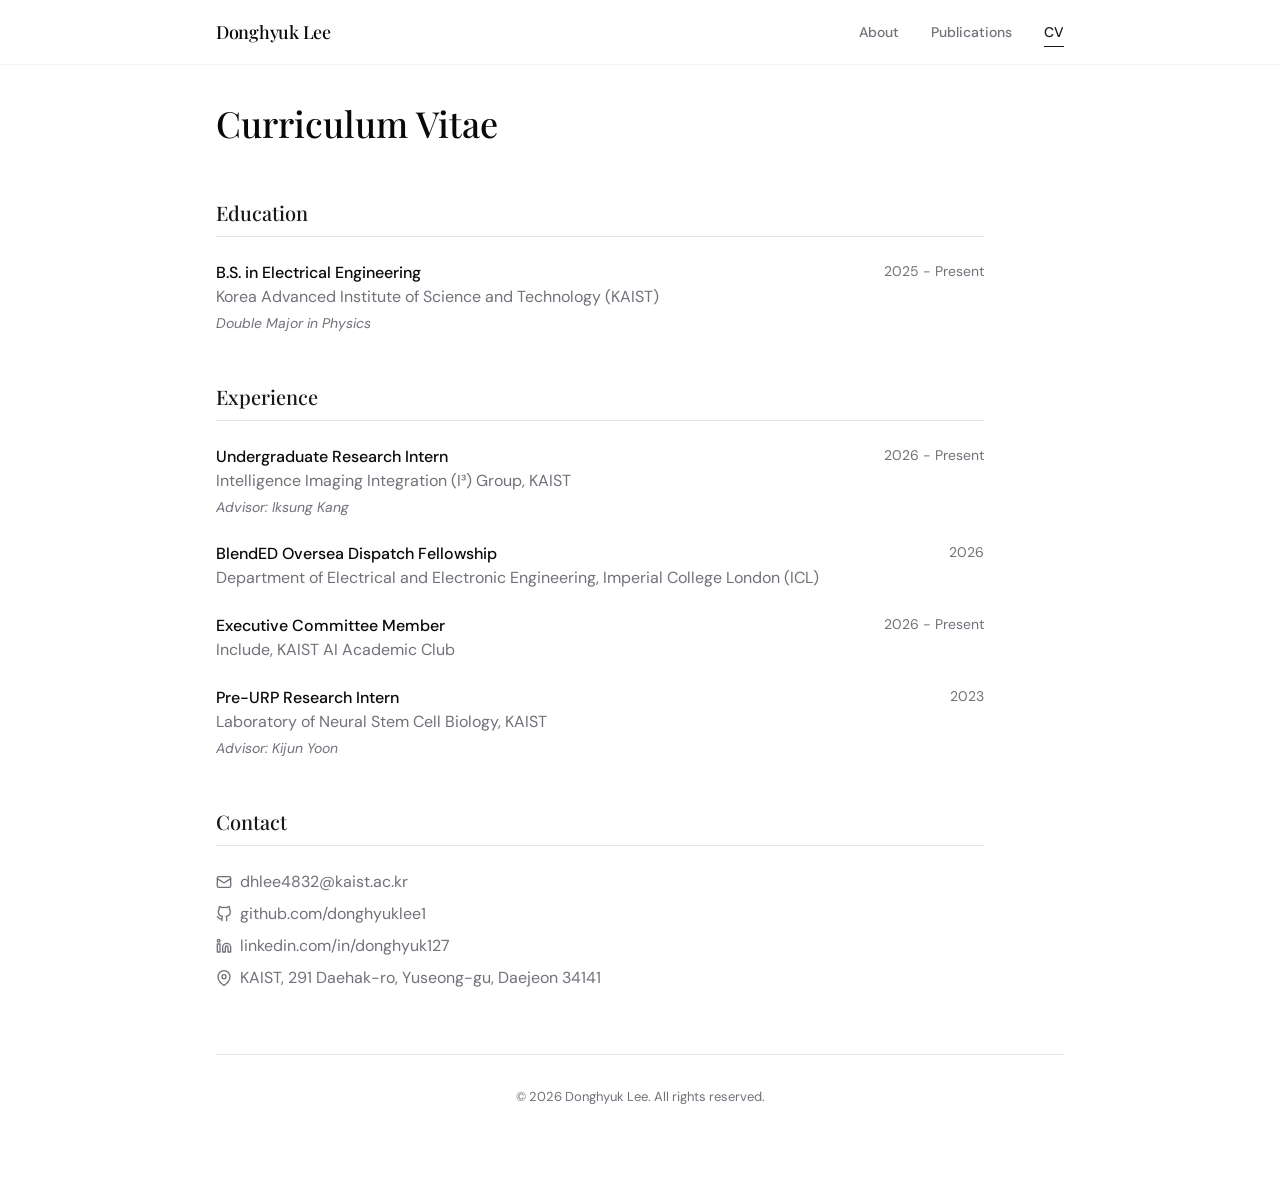
<file: cv.html>
<!DOCTYPE html>
<html lang="en">
  <head>
    <meta charset="UTF-8" />
    <meta name="viewport" content="width=device-width, initial-scale=1.0" />
    <title>CV | Donghyuk Lee</title>
    <meta
      name="description"
      content="Curriculum Vitae of Donghyuk Lee — education, experience, and contact."
    />
    <link rel="preconnect" href="https://fonts.googleapis.com" />
    <link rel="preconnect" href="https://fonts.gstatic.com" crossorigin />
    <link
      href="https://fonts.googleapis.com/css2?family=DM+Sans:ital,opsz,wght@0,9..40,100..1000;1,9..40,100..1000&family=Playfair+Display:ital,wght@0,400..900;1,400..900&display=swap"
      rel="stylesheet"
    />
    <link rel="icon" type="image/png" href="D.png" />
    <link rel="stylesheet" href="styles.css" />
  </head>
  <body>
    <nav class="nav">
      <div class="container nav-inner">
        <a href="index.html" class="nav-logo">Donghyuk Lee</a>
        <div class="nav-links">
          <a href="index.html" class="nav-link">About</a>
          <a href="publications.html" class="nav-link">Publications</a>
          <a href="cv.html" class="nav-link active">CV</a>
        </div>
      </div>
    </nav>

    <main class="container page">
      <div class="cv-header animate-in">
        <h1 class="cv-title">Curriculum Vitae</h1>
      </div>

      <div class="section-narrow animate-in delay-100">
        <!-- ---------------- education ---------------- -->
        <section class="section">
          <h2 class="section-title">Education</h2>
          <div class="cv-entries">
            <div class="cv-entry">
              <div>
                <h3>B.S. in Electrical Engineering</h3>
                <p class="org">Korea Advanced Institute of Science and Technology (KAIST)</p>
                <p class="note">Double Major in Physics</p>
              </div>
              <div class="date">2025 - Present</div>
            </div>
          </div>
        </section>

        <!-- ---------------- experience ---------------- -->
        <section class="section">
          <h2 class="section-title">Experience</h2>
          <div class="cv-entries">
            <div class="cv-entry">
              <div>
                <h3>Undergraduate Research Intern</h3>
                <p class="org">Intelligence Imaging Integration (I³) Group, KAIST</p>
                <p class="note">Advisor: Iksung Kang</p>
              </div>
              <div class="date">2026 - Present</div>
            </div>
            <div class="cv-entry">
              <div>
                <h3>BlendED Oversea Dispatch Fellowship</h3>
                <p class="org">Department of Electrical and Electronic Engineering, Imperial College London (ICL)</p>
              </div>
              <div class="date">2026</div>
            </div>
            <div class="cv-entry">
              <div>
                <h3>Executive Committee Member</h3>
                <p class="org">Include, KAIST AI Academic Club</p>
              </div>
              <div class="date">2026 - Present</div>
            </div>
            <div class="cv-entry">
              <div>
                <h3>Pre-URP Research Intern</h3>
                <p class="org">Laboratory of Neural Stem Cell Biology, KAIST</p>
                <p class="note">Advisor: Kijun Yoon</p>
              </div>
              <div class="date">2023</div>
            </div>
          </div>
        </section>

        <!-- ---------------- contact ---------------- -->
        <section class="section">
          <h2 class="section-title">Contact</h2>
          <div class="contact-list">
            <a href="mailto:dhlee4832@kaist.ac.kr">
              <svg viewBox="0 0 24 24" fill="none" stroke="currentColor" stroke-width="2" stroke-linecap="round" stroke-linejoin="round">
                <rect x="2" y="4" width="20" height="16" rx="2" />
                <path d="m22 7-8.97 5.7a1.94 1.94 0 0 1-2.06 0L2 7" />
              </svg>
              dhlee4832@kaist.ac.kr
            </a>
            <a href="https://github.com/donghyuklee1" target="_blank" rel="noopener noreferrer">
              <svg viewBox="0 0 24 24" fill="none" stroke="currentColor" stroke-width="2" stroke-linecap="round" stroke-linejoin="round">
                <path d="M9 19c-5 1.5-5-2.5-7-3m14 6v-3.87a3.37 3.37 0 0 0-.94-2.61c3.14-.35 6.44-1.54 6.44-7A5.44 5.44 0 0 0 20 4.77 5.07 5.07 0 0 0 19.91 1S18.73.65 16 2.48a13.38 13.38 0 0 0-7 0C6.27.65 5.09 1 5.09 1A5.07 5.07 0 0 0 5 4.77a5.44 5.44 0 0 0-1.5 3.78c0 5.42 3.3 6.61 6.44 7A3.37 3.37 0 0 0 9 18.13V22" />
              </svg>
              github.com/donghyuklee1
            </a>
            <a href="https://www.linkedin.com/in/donghyuk127/" target="_blank" rel="noopener noreferrer">
              <svg viewBox="0 0 24 24" fill="none" stroke="currentColor" stroke-width="2" stroke-linecap="round" stroke-linejoin="round">
                <path d="M16 8a6 6 0 0 1 6 6v7h-4v-7a2 2 0 0 0-2-2 2 2 0 0 0-2 2v7h-4v-7a6 6 0 0 1 6-6z" />
                <rect x="2" y="9" width="4" height="12" />
                <circle cx="4" cy="4" r="2" />
              </svg>
              linkedin.com/in/donghyuk127
            </a>
            <a href="https://maps.google.com/?q=291+Daehak-ro,+Yuseong-gu,+Daejeon+34141" target="_blank" rel="noopener noreferrer">
              <svg viewBox="0 0 24 24" fill="none" stroke="currentColor" stroke-width="2" stroke-linecap="round" stroke-linejoin="round">
                <path d="M21 10c0 7-9 13-9 13s-9-6-9-13a9 9 0 0 1 18 0z" />
                <circle cx="12" cy="10" r="3" />
              </svg>
              KAIST, 291 Daehak-ro, Yuseong-gu, Daejeon 34141
            </a>
          </div>
        </section>
      </div>

      <footer class="footer">© <span id="year"></span> Donghyuk Lee. All rights reserved.</footer>
    </main>

    <script>document.getElementById("year").textContent = new Date().getFullYear();</script>
  </body>
</html>
</file>
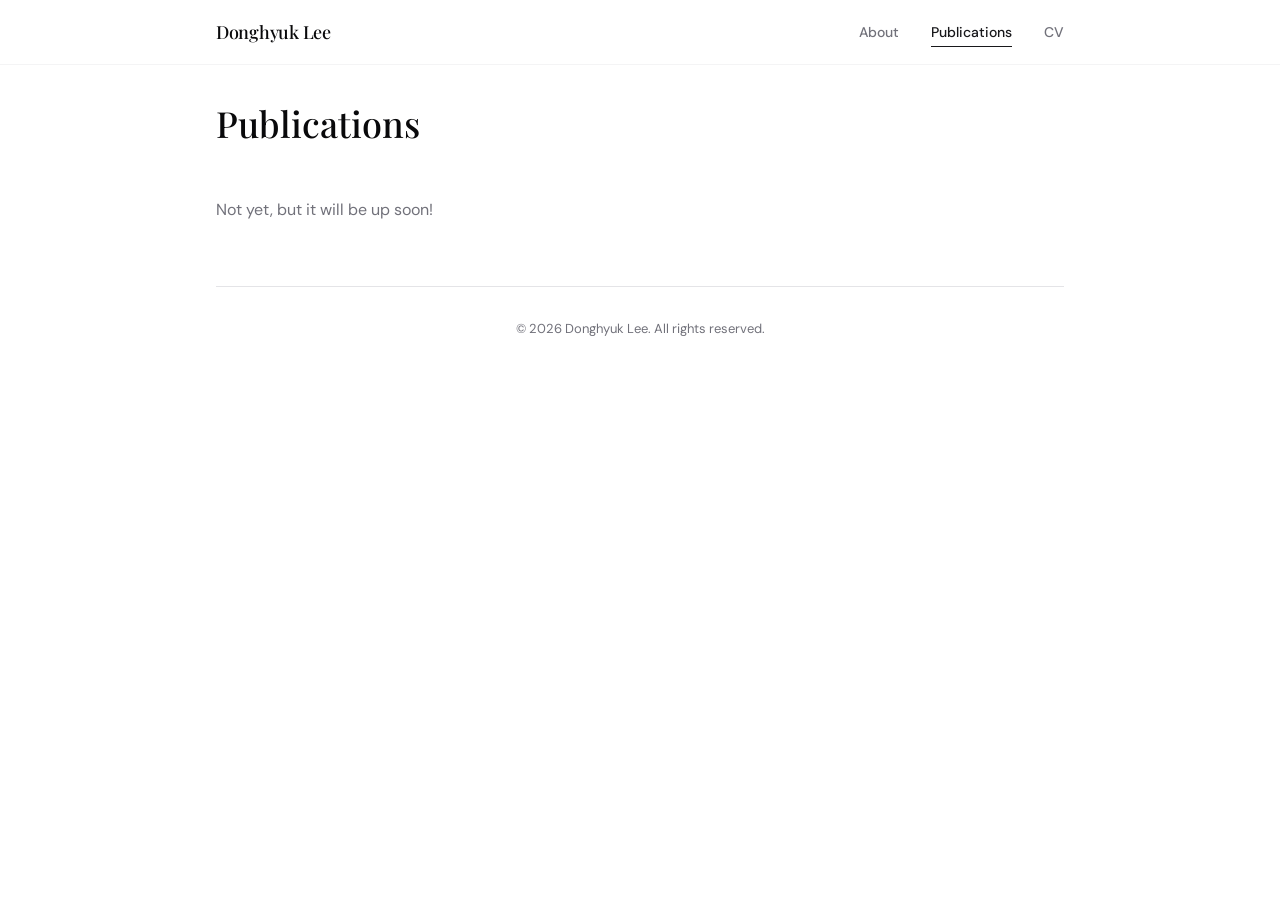
<file: publications.html>
<!DOCTYPE html>
<html lang="en">
  <head>
    <meta charset="UTF-8" />
    <meta name="viewport" content="width=device-width, initial-scale=1.0" />
    <title>Publications | Donghyuk Lee</title>
    <meta name="description" content="Publications by Donghyuk Lee." />
    <link rel="preconnect" href="https://fonts.googleapis.com" />
    <link rel="preconnect" href="https://fonts.gstatic.com" crossorigin />
    <link href="https://fonts.googleapis.com/css2?family=DM+Sans:ital,opsz,wght@0,9..40,100..1000;1,9..40,100..1000&family=Playfair+Display:ital,wght@0,400..900;1,400..900&display=swap" rel="stylesheet" />
    <link rel="stylesheet" href="styles.css" />
  </head>
  <body>
    <nav class="nav">
      <div class="container nav-inner">
        <a href="index.html" class="nav-logo">Donghyuk Lee</a>
        <div class="nav-links">
          <a href="index.html" class="nav-link">About</a>
          <a href="publications.html" class="nav-link active">Publications</a>
          <a href="cv.html" class="nav-link">CV</a>
        </div>
      </div>
    </nav>

    <main class="container page">
      <div class="cv-header animate-in">
        <h1 class="cv-title">Publications</h1>
      </div>

      <div class="animate-in delay-100">
        <p class="muted">Not yet, but it will be up soon!</p>
      </div>

      <footer class="footer">© <span id="year"></span> Donghyuk Lee. All rights reserved.</footer>
    </main>

    <script>document.getElementById("year").textContent = new Date().getFullYear();</script>
  </body>
</html>
</file>
<file: styles.css>
/* ============================================================
   J. Alexander Bae — personal site
   Design tokens mirror the shadcn/ui "neutral" theme (HSL).
   Fonts: DM Sans (sans / body) + Playfair Display (serif / headings)
   ============================================================ */

:root {
  --background: 0 0% 100%;
  --foreground: 240 10% 3.9%;
  --primary: 240 5.9% 10%;
  --primary-foreground: 0 0% 98%;
  --secondary: 240 4.8% 95.9%;
  --muted: 240 4.8% 95.9%;
  --muted-foreground: 240 3.8% 46.1%;
  --accent: 240 4.8% 95.9%;
  --border: 240 5.9% 90%;
  --input: 240 5.9% 90%;
  --ring: 240 5.9% 10%;
  --radius: 0.5rem;
}

@media (prefers-color-scheme: dark) {
  :root {
    --background: 240 10% 3.9%;
    --foreground: 0 0% 98%;
    --primary: 0 0% 98%;
    --primary-foreground: 240 5.9% 10%;
    --secondary: 240 3.7% 15.9%;
    --muted: 240 3.7% 15.9%;
    --muted-foreground: 240 5% 64.9%;
    --accent: 240 3.7% 15.9%;
    --border: 240 3.7% 15.9%;
    --input: 240 3.7% 15.9%;
    --ring: 240 4.9% 83.9%;
  }
}

*,
*::before,
*::after {
  box-sizing: border-box;
  margin: 0;
  padding: 0;
}

html {
  scroll-behavior: smooth;
  -webkit-text-size-adjust: 100%;
}

body {
  font-family: "DM Sans", ui-sans-serif, system-ui, -apple-system, sans-serif;
  background-color: hsl(var(--background));
  color: hsl(var(--foreground));
  line-height: 1.5;
  -webkit-font-smoothing: antialiased;
  -moz-osx-font-smoothing: grayscale;
  min-height: 100vh;
}

.font-serif {
  font-family: "Playfair Display", ui-serif, Georgia, serif;
}

a {
  color: inherit;
  text-decoration: none;
}

img {
  max-width: 100%;
  display: block;
}

/* -------------------- layout helpers -------------------- */
.container {
  width: 100%;
  max-width: 56rem; /* max-w-4xl */
  margin-inline: auto;
  padding-inline: 1.5rem; /* px-6 */
}

.page {
  padding-top: 6rem;   /* pt-24, clears fixed nav */
  padding-bottom: 3rem; /* pb-12 */
}

.muted {
  color: hsl(var(--muted-foreground));
}

.text-primary {
  color: hsl(var(--primary));
}

/* -------------------- navbar -------------------- */
.nav {
  position: fixed;
  top: 0;
  left: 0;
  right: 0;
  z-index: 50;
  background-color: hsl(var(--background) / 0.8);
  backdrop-filter: blur(8px);
  -webkit-backdrop-filter: blur(8px);
  border-bottom: 1px solid hsl(var(--border) / 0.4);
}

.nav-inner {
  height: 4rem; /* h-16 */
  display: flex;
  align-items: center;
  justify-content: space-between;
}

.nav-logo {
  font-family: "Playfair Display", serif;
  font-size: 1.125rem; /* text-lg */
  font-weight: 500;
  letter-spacing: -0.015em;
  transition: opacity 0.2s ease;
}
.nav-logo:hover {
  opacity: 0.8;
}

.nav-links {
  display: flex;
  gap: 2rem; /* gap-8 */
}

.nav-link {
  font-size: 0.875rem; /* text-sm */
  font-weight: 500;
  color: hsl(var(--muted-foreground));
  position: relative;
  transition: color 0.2s ease;
}
.nav-link:hover {
  color: hsl(var(--primary));
}
.nav-link.active {
  color: hsl(var(--primary));
}
.nav-link.active::after {
  content: "";
  position: absolute;
  left: 0;
  bottom: -0.25rem;
  width: 100%;
  height: 1px;
  background-color: hsl(var(--primary));
}

/* -------------------- animations -------------------- */
@keyframes fade-in-up {
  from {
    opacity: 0;
    transform: translateY(2rem);
  }
  to {
    opacity: 1;
    transform: translateY(0);
  }
}

.animate-in {
  animation: fade-in-up 0.7s cubic-bezier(0.16, 1, 0.3, 1) both;
}
.delay-100 { animation-delay: 0.1s; }
.delay-150 { animation-delay: 0.15s; }

@media (prefers-reduced-motion: reduce) {
  .animate-in { animation: none; }
  html { scroll-behavior: auto; }
}

/* -------------------- hero (about) -------------------- */
.hero {
  display: flex;
  gap: 2.5rem;
  align-items: flex-start;
  margin-bottom: 4rem;
}

.hero-photo {
  width: 33.333%;
  flex-shrink: 0;
  border-radius: 0; /* angular */
  overflow: hidden;
  background: linear-gradient(135deg, hsl(var(--secondary)), hsl(var(--accent)));
}
.hero-photo img,
.profile-image {
  display: block;
  width: 100%;
  height: auto; /* preserve the image's natural aspect ratio */
  border-radius: 0;
}
.hero-monogram {
  font-family: "Playfair Display", serif;
  font-size: clamp(2.5rem, 8vw, 4rem);
  font-weight: 600;
  color: hsl(var(--muted-foreground));
  letter-spacing: 0.05em;
}

.hero-body {
  width: 66.666%;
  padding-top: 1rem;
  display: flex;
  flex-direction: column;
  gap: 1.5rem;
}

.hero-name {
  font-family: "Playfair Display", serif;
  font-size: 2.25rem; /* text-4xl */
  font-weight: 500;
  color: hsl(var(--primary));
  margin-bottom: 1rem;
  line-height: 1.15;
}

.hero-role {
  font-size: 1.25rem; /* text-xl */
  color: hsl(var(--muted-foreground));
  font-weight: 300;
  line-height: 1.6;
}
.hero-role strong {
  font-weight: 500;
  color: hsl(var(--foreground));
}

.prose p {
  color: hsl(var(--muted-foreground));
  line-height: 1.75;
}
.prose p + p {
  margin-top: 1rem;
}
.prose a {
  color: hsl(var(--foreground));
  text-decoration: underline;
  text-underline-offset: 2px;
  text-decoration-color: hsl(var(--border));
  transition: text-decoration-color 0.2s ease;
}
.prose a:hover {
  text-decoration-color: hsl(var(--primary));
}

/* -------------------- contact / social icons -------------------- */
.social-row {
  display: flex;
  gap: 0.75rem;
  flex-wrap: wrap;
}

.social-btn {
  width: 2.5rem;
  height: 2.5rem;
  display: inline-flex;
  align-items: center;
  justify-content: center;
  border: 1px solid hsl(var(--border));
  border-radius: var(--radius);
  color: hsl(var(--muted-foreground));
  background: transparent;
  cursor: pointer;
  transition: color 0.2s ease, border-color 0.2s ease, background-color 0.2s ease;
}
.social-btn:hover {
  color: hsl(var(--primary));
  border-color: hsl(var(--primary));
  background-color: hsl(var(--accent));
}
.social-btn svg {
  width: 1.25rem;
  height: 1.25rem;
}

/* -------------------- section (publications / cv) -------------------- */
.section {
  margin-bottom: 3rem;
}

.section-head {
  display: flex;
  align-items: baseline;
  justify-content: space-between;
  border-bottom: 1px solid hsl(var(--border));
  padding-bottom: 1rem;
  margin-bottom: 2rem;
}

.section-title-lg {
  font-family: "Playfair Display", serif;
  font-size: 1.5rem; /* text-2xl */
  font-weight: 500;
}

.view-all {
  font-size: 0.875rem;
  font-weight: 500;
  color: hsl(var(--muted-foreground));
  display: inline-flex;
  align-items: center;
  gap: 0.25rem;
  transition: color 0.2s ease;
}
.view-all:hover {
  color: hsl(var(--primary));
}
.view-all .arrow {
  transition: transform 0.2s ease;
  display: inline-block;
}
.view-all:hover .arrow {
  transform: translateX(2px);
}

/* CV-style section headings */
.section-title {
  font-family: "Playfair Display", serif;
  font-size: 1.25rem; /* text-xl */
  font-weight: 500;
  color: hsl(var(--primary));
  border-bottom: 1px solid hsl(var(--border));
  padding-bottom: 0.5rem;
  margin-bottom: 1.5rem;
}

/* -------------------- publications list -------------------- */
.pub-year-group {
  margin-bottom: 2.5rem;
}
.pub-year {
  font-family: "Playfair Display", serif;
  font-size: 1.125rem;
  font-weight: 500;
  color: hsl(var(--muted-foreground));
  margin-bottom: 1.25rem;
}

.pub-list {
  display: flex;
  flex-direction: column;
  gap: 2rem;
}

.pub {
  cursor: default;
}
.pub-title {
  font-weight: 500;
  line-height: 1.4;
  transition: color 0.2s ease;
}
.pub:hover .pub-title {
  color: hsl(var(--muted-foreground));
}
.pub-authors {
  font-size: 0.875rem;
  color: hsl(var(--muted-foreground));
  margin-top: 0.25rem;
}
.pub-venue {
  font-size: 0.875rem;
  color: hsl(var(--muted-foreground));
  margin-top: 0.25rem;
}
.pub-venue .journal {
  font-family: "Playfair Display", serif;
  font-style: italic;
  color: hsl(var(--foreground));
}

/* -------------------- CV entries -------------------- */
.cv-header {
  display: flex;
  align-items: center;
  justify-content: space-between;
  margin-bottom: 3rem;
  gap: 1rem;
}
.cv-title {
  font-family: "Playfair Display", serif;
  font-size: 2.25rem; /* text-4xl */
  font-weight: 500;
}

.btn-outline {
  display: inline-flex;
  align-items: center;
  gap: 0.5rem;
  font-size: 0.875rem;
  font-weight: 500;
  padding: 0.5rem 1rem;
  border: 1px solid hsl(var(--border));
  border-radius: var(--radius);
  background: transparent;
  color: hsl(var(--foreground));
  cursor: pointer;
  transition: background-color 0.2s ease;
  white-space: nowrap;
}
.btn-outline:hover {
  background-color: hsl(var(--accent));
}
.btn-outline svg {
  width: 1rem;
  height: 1rem;
}

.cv-entries {
  display: flex;
  flex-direction: column;
  gap: 1.5rem;
}

.cv-entry {
  display: grid;
  grid-template-columns: 1fr 120px;
  gap: 0.5rem;
}
.cv-entry h3 {
  font-size: 1rem;
  font-weight: 500;
}
.cv-entry .org {
  color: hsl(var(--muted-foreground));
}
.cv-entry .note {
  font-size: 0.875rem;
  color: hsl(var(--muted-foreground));
  font-style: italic;
  margin-top: 0.25rem;
}
.cv-entry .date {
  color: hsl(var(--muted-foreground));
  font-size: 0.875rem;
  text-align: right;
}

.contact-list {
  display: flex;
  flex-direction: column;
  gap: 0.5rem;
}
.contact-list a {
  display: inline-flex;
  align-items: center;
  gap: 0.5rem;
  color: hsl(var(--muted-foreground));
  transition: color 0.2s ease;
  width: fit-content;
}
.contact-list a:hover {
  color: hsl(var(--primary));
}
.contact-list svg {
  width: 1rem;
  height: 1rem;
}

.section-narrow {
  max-width: 48rem; /* max-w-3xl */
}

/* -------------------- toast -------------------- */
.toast {
  position: fixed;
  bottom: 1.5rem;
  right: 1.5rem;
  z-index: 100;
  background-color: hsl(var(--foreground));
  color: hsl(var(--background));
  padding: 0.875rem 1.25rem;
  border-radius: var(--radius);
  box-shadow: 0 10px 25px -5px rgb(0 0 0 / 0.25);
  font-size: 0.875rem;
  opacity: 0;
  transform: translateY(1rem);
  pointer-events: none;
  transition: opacity 0.25s ease, transform 0.25s ease;
  max-width: 20rem;
}
.toast.show {
  opacity: 1;
  transform: translateY(0);
}
.toast strong {
  display: block;
  font-weight: 600;
  margin-bottom: 0.15rem;
}

/* -------------------- footer -------------------- */
.footer {
  border-top: 1px solid hsl(var(--border));
  margin-top: 4rem;
  padding: 2rem 0;
  font-size: 0.8125rem;
  color: hsl(var(--muted-foreground));
  text-align: center;
}

/* -------------------- responsive -------------------- */
@media (max-width: 768px) {
  .hero {
    flex-direction: column;
    gap: 1.5rem;
  }
  .hero-photo {
    width: 50%;
  }
  .hero-body {
    width: 100%;
    padding-top: 0;
  }
  .hero-name {
    font-size: 2rem;
  }
  .cv-entry {
    grid-template-columns: 1fr;
  }
  .cv-entry .date {
    text-align: left;
  }
  .nav-links {
    gap: 1.25rem;
  }
}

@media (min-width: 768px) {
  .hero-name {
    font-size: 3rem; /* md:text-5xl */
  }
}
</file>
